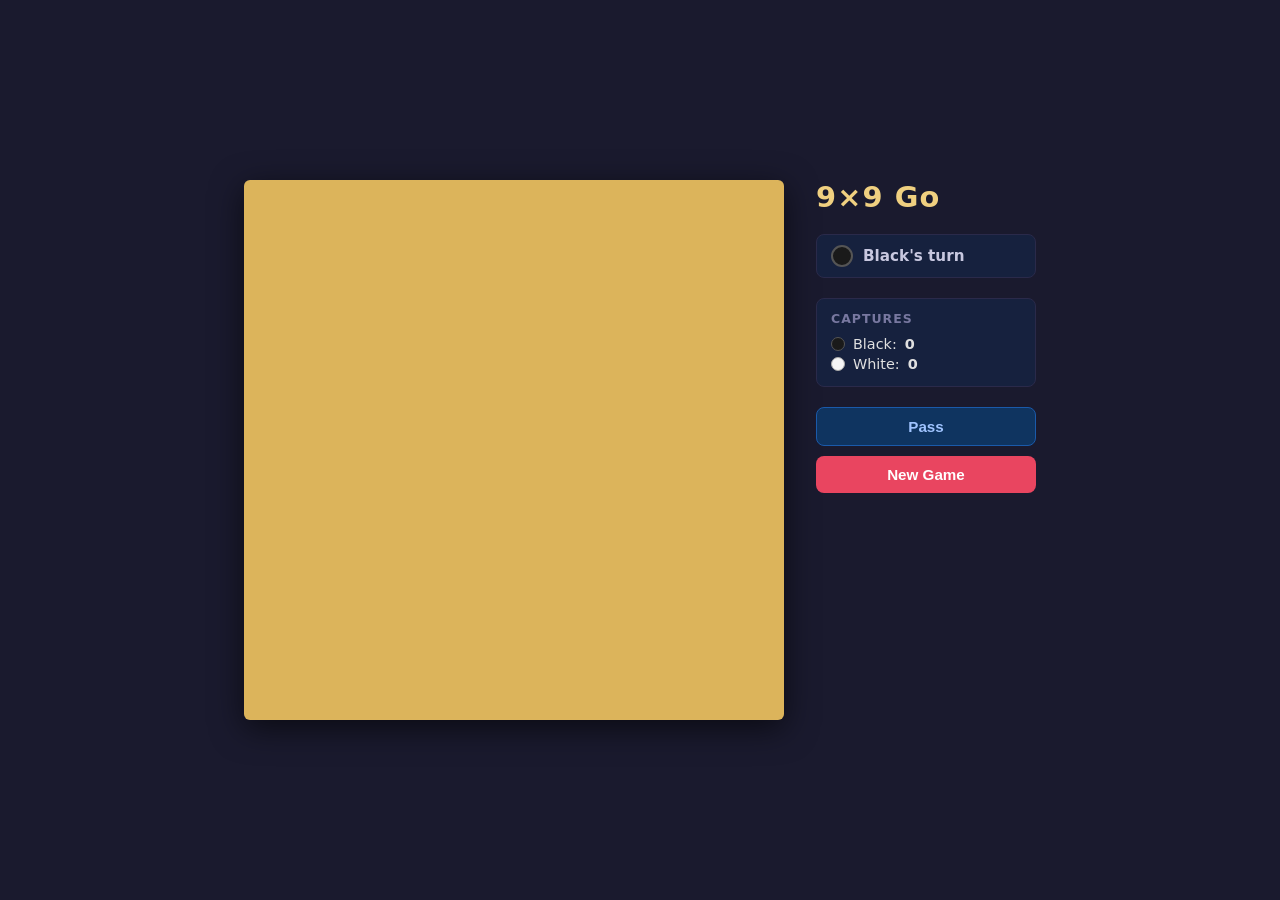
<file: go_engine/templates/index.html>
<!DOCTYPE html>
<html lang="en">
<head>
  <meta charset="UTF-8" />
  <meta name="viewport" content="width=device-width, initial-scale=1.0" />
  <title>9×9 Go</title>
  <link rel="stylesheet" href="/static/css/style.css" />
</head>
<body>

  <div id="app">

    <div id="board-wrap">
      <canvas id="board-canvas" width="540" height="540"></canvas>
    </div>

    <div id="sidebar">
      <h1>9×9 Go</h1>

      <div id="turn-box">
        <div id="turn-stone"></div>
        <span id="turn-label">Black's turn</span>
      </div>

      <div class="info-block">
        <h3>Captures</h3>
        <div class="capture-row">
          <span class="stone-dot black-dot"></span>
          Black: <strong id="black-captures">0</strong>
        </div>
        <div class="capture-row">
          <span class="stone-dot white-dot"></span>
          White: <strong id="white-captures">0</strong>
        </div>
      </div>

      <div id="scores-block" class="info-block hidden">
        <h3>Final Scores</h3>
        <div class="capture-row">
          <span class="stone-dot black-dot"></span>
          Black: <strong id="score-black">—</strong>
        </div>
        <div class="capture-row">
          <span class="stone-dot white-dot"></span>
          White: <strong id="score-white">—</strong>
          <span class="komi-note">(incl. 2.5 komi)</span>
        </div>
      </div>

      <div id="btn-group">
        <button id="pass-btn">Pass</button>
        <button id="new-game-btn">New Game</button>
      </div>

      <div id="error-flash" class="hidden"></div>
    </div>

  </div>

  <!-- Game-over overlay -->
  <div id="overlay" class="hidden">
    <div id="overlay-box">
      <h2 id="winner-text"></h2>
      <p id="final-scores-text"></p>
      <button id="play-again-btn">Play Again</button>
    </div>
  </div>

  <script src="/static/js/game.js"></script>
</body>
</html>
</file>
<file: static/css/style.css>
/* -----------------------------------------------------------------------
   Global reset & typography
----------------------------------------------------------------------- */
*, *::before, *::after { box-sizing: border-box; margin: 0; padding: 0; }

body {
  font-family: 'Segoe UI', system-ui, sans-serif;
  background: #1a1a2e;
  color: #e0e0e0;
  min-height: 100vh;
  display: flex;
  align-items: center;
  justify-content: center;
}

/* -----------------------------------------------------------------------
   App layout
----------------------------------------------------------------------- */
#app {
  display: flex;
  gap: 32px;
  align-items: flex-start;
  padding: 24px;
}

/* -----------------------------------------------------------------------
   Board
----------------------------------------------------------------------- */
#board-wrap {
  border-radius: 6px;
  box-shadow: 0 8px 32px rgba(0,0,0,0.6);
  overflow: hidden;
  cursor: crosshair;
}

#board-canvas {
  display: block;
  /* Wooden tan background is drawn in JS so it covers the full canvas */
  background: #dcb45b;
}

/* -----------------------------------------------------------------------
   Sidebar
----------------------------------------------------------------------- */
#sidebar {
  width: 220px;
  display: flex;
  flex-direction: column;
  gap: 20px;
}

#sidebar h1 {
  font-size: 1.8rem;
  font-weight: 700;
  color: #f0d080;
  letter-spacing: 0.04em;
}

/* -----------------------------------------------------------------------
   Turn indicator
----------------------------------------------------------------------- */
#turn-box {
  display: flex;
  align-items: center;
  gap: 10px;
  background: #16213e;
  padding: 10px 14px;
  border-radius: 8px;
  border: 1px solid #2a2a4a;
}

#turn-stone {
  width: 22px;
  height: 22px;
  border-radius: 50%;
  background: #1a1a1a;
  border: 2px solid #555;
  flex-shrink: 0;
  transition: background 0.2s;
}

#turn-stone.white { background: #f5f5f5; border-color: #aaa; }

#turn-label {
  font-size: 0.95rem;
  font-weight: 600;
  color: #c8c8e0;
}

/* -----------------------------------------------------------------------
   Info blocks (captures, scores)
----------------------------------------------------------------------- */
.info-block {
  background: #16213e;
  border: 1px solid #2a2a4a;
  border-radius: 8px;
  padding: 12px 14px;
}

.info-block h3 {
  font-size: 0.78rem;
  text-transform: uppercase;
  letter-spacing: 0.08em;
  color: #7878a0;
  margin-bottom: 8px;
}

.capture-row {
  display: flex;
  align-items: center;
  gap: 8px;
  font-size: 0.9rem;
  padding: 2px 0;
}

.stone-dot {
  display: inline-block;
  width: 14px;
  height: 14px;
  border-radius: 50%;
  flex-shrink: 0;
}

.black-dot { background: #1a1a1a; border: 1px solid #555; }
.white-dot { background: #f5f5f5; border: 1px solid #aaa; }

.komi-note {
  font-size: 0.72rem;
  color: #7878a0;
  margin-left: 2px;
}

/* -----------------------------------------------------------------------
   Buttons
----------------------------------------------------------------------- */
#btn-group {
  display: flex;
  flex-direction: column;
  gap: 10px;
}

button {
  padding: 10px 0;
  width: 100%;
  border: none;
  border-radius: 8px;
  font-size: 0.95rem;
  font-weight: 600;
  cursor: pointer;
  transition: opacity 0.15s, transform 0.1s;
}

button:active { transform: scale(0.97); }

#ai-btn {
  background: #1a4a2a;
  color: #80e0a0;
  border: 1px solid #2a8a4a;
}

#ai-btn:hover { opacity: 0.85; }

#ai-btn:disabled {
  opacity: 0.4;
  cursor: not-allowed;
}

#pass-btn {
  background: #0f3460;
  color: #a0c4ff;
  border: 1px solid #1a5aaa;
}

#pass-btn:hover { opacity: 0.85; }

#new-game-btn {
  background: #e94560;
  color: #fff;
}

#new-game-btn:hover { opacity: 0.85; }

/* -----------------------------------------------------------------------
   Error flash
----------------------------------------------------------------------- */
#error-flash {
  background: #4a1020;
  border: 1px solid #e94560;
  border-radius: 8px;
  padding: 8px 12px;
  font-size: 0.85rem;
  color: #ffaaaa;
  text-align: center;
  animation: fadeIn 0.15s ease;
}

@keyframes fadeIn { from { opacity: 0; } to { opacity: 1; } }

/* -----------------------------------------------------------------------
   Game-over overlay
----------------------------------------------------------------------- */
#overlay {
  position: fixed;
  inset: 0;
  background: rgba(0,0,0,0.72);
  display: flex;
  align-items: center;
  justify-content: center;
  z-index: 100;
}

#overlay-box {
  background: #16213e;
  border: 2px solid #f0d080;
  border-radius: 14px;
  padding: 40px 48px;
  text-align: center;
  box-shadow: 0 12px 48px rgba(0,0,0,0.8);
  max-width: 340px;
  width: 90%;
}

#winner-text {
  font-size: 2rem;
  font-weight: 800;
  color: #f0d080;
  margin-bottom: 12px;
}

#final-scores-text {
  font-size: 1rem;
  color: #b0b0d0;
  margin-bottom: 28px;
  line-height: 1.6;
}

#play-again-btn {
  background: #e94560;
  color: #fff;
  font-size: 1rem;
  padding: 12px 32px;
  width: auto;
}

/* -----------------------------------------------------------------------
   Utility
----------------------------------------------------------------------- */
.hidden { display: none !important; }
</file>
